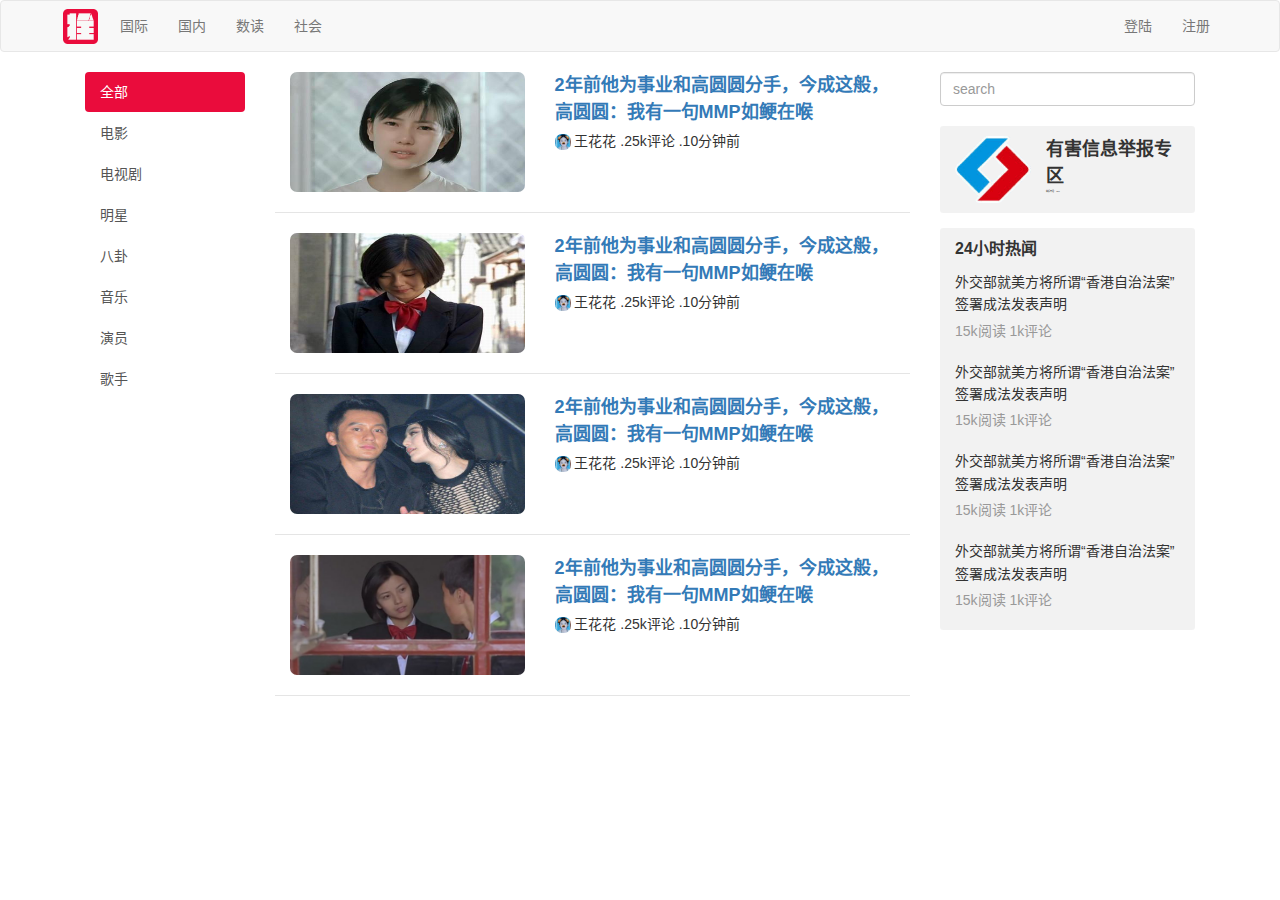
<file: bootstrap/newsweb/index.html>
<!doctype html>
<html lang="zh-CN">
<head>
    <meta charset="UTF-8">
    <meta name="viewport" content="width=device-width, initial-scale=1.0">
    <!--    <meta name="viewport" content="width=device-width, user-scalable=no, initial-scale=1.0, maximum-scale=1.0, minimum-scale=1.0">-->
    <meta http-equiv="X-UA-Compatible" content="ie=edge">
    <title>新闻网站</title>
    <link rel="stylesheet" href="css/bootstrap.min.css">
    <link rel="stylesheet" href="css/main.css">
</head>

<body>
<div class="navbar navbar-default">
    <div class="container">
        <div class="navbar-header">
            <a href="index.html" class="navbar-brand"></a>
        </div>
        <label id="toggle-menu" for="toggle-menu-checkbox" class="visible-xs">MENU</label>
        <input id ="toggle-menu-checkbox" type="checkbox" class="hidden">
        <div class="hidden-xs">
            <ul class="nav navbar-nav ">
                <li><a href="#">国际</a></li>
                <li><a href="#">国内</a></li>
                <li><a href="#">数读</a></li>
                <li><a href="#">社会</a></li>
            </ul>
            <ul class="nav navbar-nav navbar-right">
                <li><a href="#">登陆</a></li>
                <li><a href="#">注册</a></li>
            </ul>
        </div>
    </div>
</div>

<div id="main" class="container">
    <div id="left" class="col-sm-2">
        <div class="hidden-xs">
            <div class="list-group ">
                <a class="list-group-item active" href="#">全部</a>
                <a class="list-group-item" href="#">电影</a>
                <a class="list-group-item" href="#">电视剧</a>
                <a class="list-group-item" href="#">明星</a>
                <a class="list-group-item" href="#">八卦</a>
                <a class="list-group-item" href="#">音乐</a>
                <a class="list-group-item" href="#">演员</a>
                <a class="list-group-item" href="#">歌手</a>
            </div>
        </div>
    </div>
    <div id="center" class="col-sm-7">
        <div class="news-list clearfix">
            <div class="news-list-item clearfix">
                <div class="col-xs-5">
                    <img src="img/002.jpg" alt="002.jpg">
                </div>
                <div class="col-xs-7">
                    <a href="#" class="title">2年前他为事业和高圆圆分手，今成这般，高圆圆：我有一句MMP如鲠在喉</a>
                    <div class="info">
                        <img src="img/004.jpg" alt="004.jpg" class="avater">
                        <span>王花花</span>
                        <span>.25k评论</span>
                        <span>.10分钟前</span>
                    </div>
                </div>
            </div>
            <div class="news-list-item clearfix">
                <div class="col-xs-5">
                    <img src="img/2-1.jpg" alt="002.jpg">
                </div>
                <div class="col-xs-7">
                    <a href="#" class="title">2年前他为事业和高圆圆分手，今成这般，高圆圆：我有一句MMP如鲠在喉</a>
                    <div class="info">
                        <img src="img/004.jpg" alt="004.jpg" class="avater">
                        <span>王花花</span>
                        <span>.25k评论</span>
                        <span>.10分钟前</span>
                    </div>
                </div>
            </div>
            <div class="news-list-item clearfix">
                <div class="col-xs-5">
                    <img src="img/005.jpg" alt="002.jpg">
                </div>
                <div class="col-xs-7">
                    <a href="#" class="title">2年前他为事业和高圆圆分手，今成这般，高圆圆：我有一句MMP如鲠在喉</a>
                    <div class="info">
                        <img src="img/004.jpg" alt="004.jpg" class="avater">
                        <span>王花花</span>
                        <span>.25k评论</span>
                        <span>.10分钟前</span>
                    </div>
                </div>
            </div>
            <div class="news-list-item clearfix">
                <div class="col-xs-5">
                    <img src="img/2-2.jpg" alt="002.jpg">
                </div>
                <div class="col-xs-7">
                    <a href="#" class="title">2年前他为事业和高圆圆分手，今成这般，高圆圆：我有一句MMP如鲠在喉</a>
                    <div class="info">
                        <img src="img/004.jpg" alt="004.jpg" class="avater">
                        <span>王花花</span>
                        <span>.25k评论</span>
                        <span>.10分钟前</span>
                    </div>
                </div>
            </div>
        </div>
    </div>

    <div id="right" class="col-sm-3">
        <div id="search">
            <input type="search" class="form-control" placeholder="search">
        </div>
        <div class="side-card clearfix">
            <div class="col-sm-5">
                <img src="img/1-1.png" alt="">
            </div>
            <div class="col-sm-7">
                <div class="jubao">有害信息举报专区</div>
                <div class="jubao-tel">举报电话：123</div>
            </div>
        </div>
        <div class="side-card ">
            <div class="header">24小时热闻</div>
            <div class="item">
                <div class="brief">外交部就美方将所谓“香港自治法案”签署成法发表声明</div>
                <div class="desc">15k阅读 1k评论</div>
            </div>
            <div class="item">
                <div class="brief">外交部就美方将所谓“香港自治法案”签署成法发表声明</div>
                <div class="desc">15k阅读 1k评论</div>
            </div>
            <div class="item">
                <div class="brief">外交部就美方将所谓“香港自治法案”签署成法发表声明</div>
                <div class="desc">15k阅读 1k评论</div>
            </div>
            <div class="item">
                <div class="brief">外交部就美方将所谓“香港自治法案”签署成法发表声明</div>
                <div class="desc">15k阅读 1k评论</div>
            </div>

        </div>
    </div>
</div>

</body>
</html>
</file>
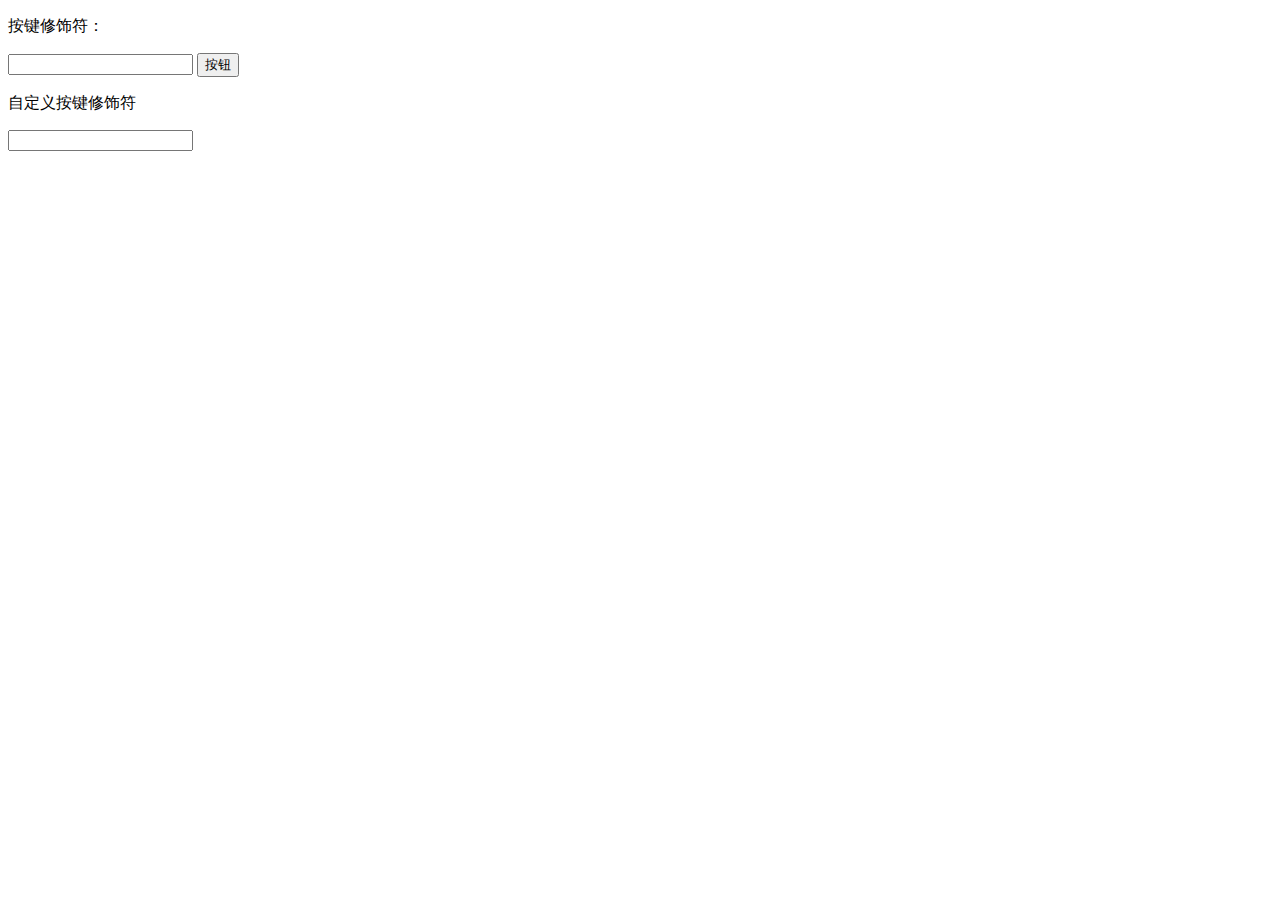
<file: eventbind.html>
<!DOCTYPE html>
<html lang="en">
<head>
    <meta charset="UTF-8">
    <title>事件绑定</title>
    <script src="js/vue.js" type="text/javascript"></script>
    <link rel="stylesheet" type="text/css" href="style/style.css">
</head>
<body>
<div id="app">
    <div class="border">
        <p>按键修饰符：</p>
        <input type="text" v-model="message" v-on:keyup.delete="handleClear"></input>
        <input type="button" value="按钮" v-on:click="handleClear"></input>
    </div>
    <div class="border">
        <p>自定义按键修饰符</p>
        <input type="text" v-model="keyboradmsg" v-on:keyup.a="handleKeyBorad"></input>
        <p>{{keyboradmsg}}</p>
    </div>
</div>

<script type="text/javascript">
    Vue.config.keyCodes.a = 65
    var app = new Vue({
        el:"#app",
        data:{
            message: '',
            keyboradmsg:'',
        },
        methods:{
            handleKeyBorad: function(event){
                this.keyboradmsg='你按下的a键'
            },
            handleClear:function (event) {
                this.message=''
                console.log("点击了handleClear")
            }
        }
    })
</script>
</body>
</html>
</file>
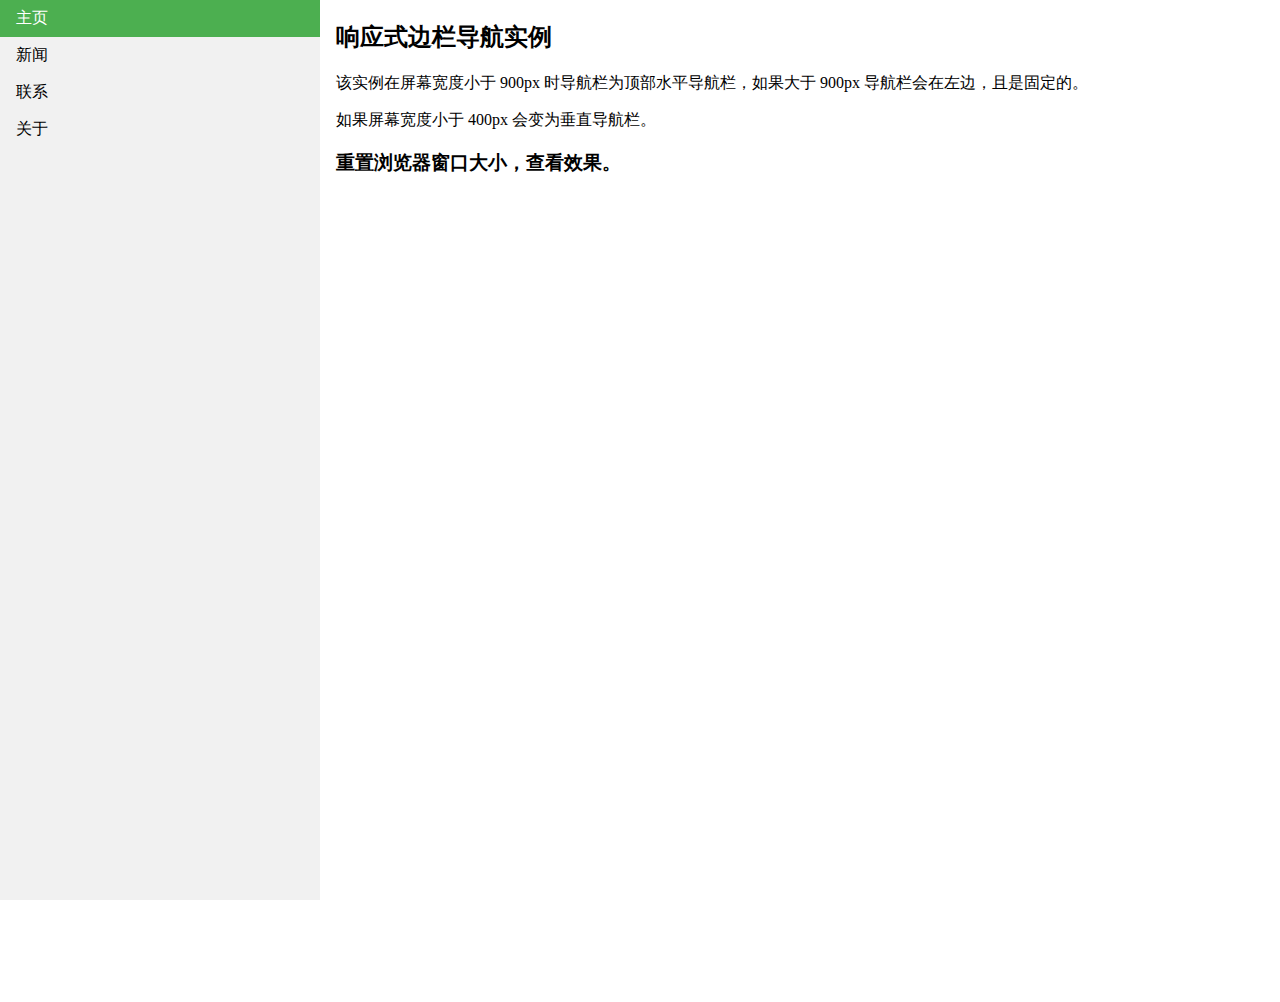
<file: navbar1.html>
<!DOCTYPE html>
<html>
<head>
    <meta charset="utf-8">
    <title>响应式边栏导航：如何使用 CSS3 媒体查询来创建一个边栏导航</title>
    <meta name="viewport" content="width=device-width, initial-scale=1.0">
</head>
<style>
    body {margin: 0;}

    ul.sidenav {
        list-style-type: none;
        margin: 0;
        padding: 0;
        width: 25%;
        background-color: #f1f1f1;
        position: fixed;
        height: 100%;
        overflow: auto;
    }

    ul.sidenav li a {
        display: block;
        color: #000;
        padding: 8px 16px;
        text-decoration: none;
    }

    ul.sidenav li a.active {
        background-color: #4CAF50;
        color: white;
    }

    ul.sidenav li a:hover:not(.active) {
        background-color: #555;
        color: white;
    }

    div.content {
        margin-left: 25%;
        padding: 1px 16px;
        height: 1000px;
    }

    @media screen and (max-width: 900px) {
        ul.sidenav {
            width: 100%;
            height: auto;
            position: relative;
        }
        ul.sidenav li a {
            float: left;
            padding: 15px;
        }
        div.content {margin-left: 0;}
    }

    @media screen and (max-width: 400px) {
        ul.sidenav li a {
            text-align: center;
            float: none;
        }
    }
</style>
<body>

<ul class="sidenav">
    <li><a class="active" href="#home">主页</a></li>
    <li><a href="#news">新闻</a></li>
    <li><a href="#contact">联系</a></li>
    <li><a href="#about">关于</a></li>
</ul>

<div class="content">
    <h2>响应式边栏导航实例</h2>
    <p>该实例在屏幕宽度小于 900px 时导航栏为顶部水平导航栏，如果大于 900px 导航栏会在左边，且是固定的。</p>
    <p>如果屏幕宽度小于 400px 会变为垂直导航栏。</p>
    <h3>重置浏览器窗口大小，查看效果。</h3>
</div>

</body>
</body>
</html>
</file>
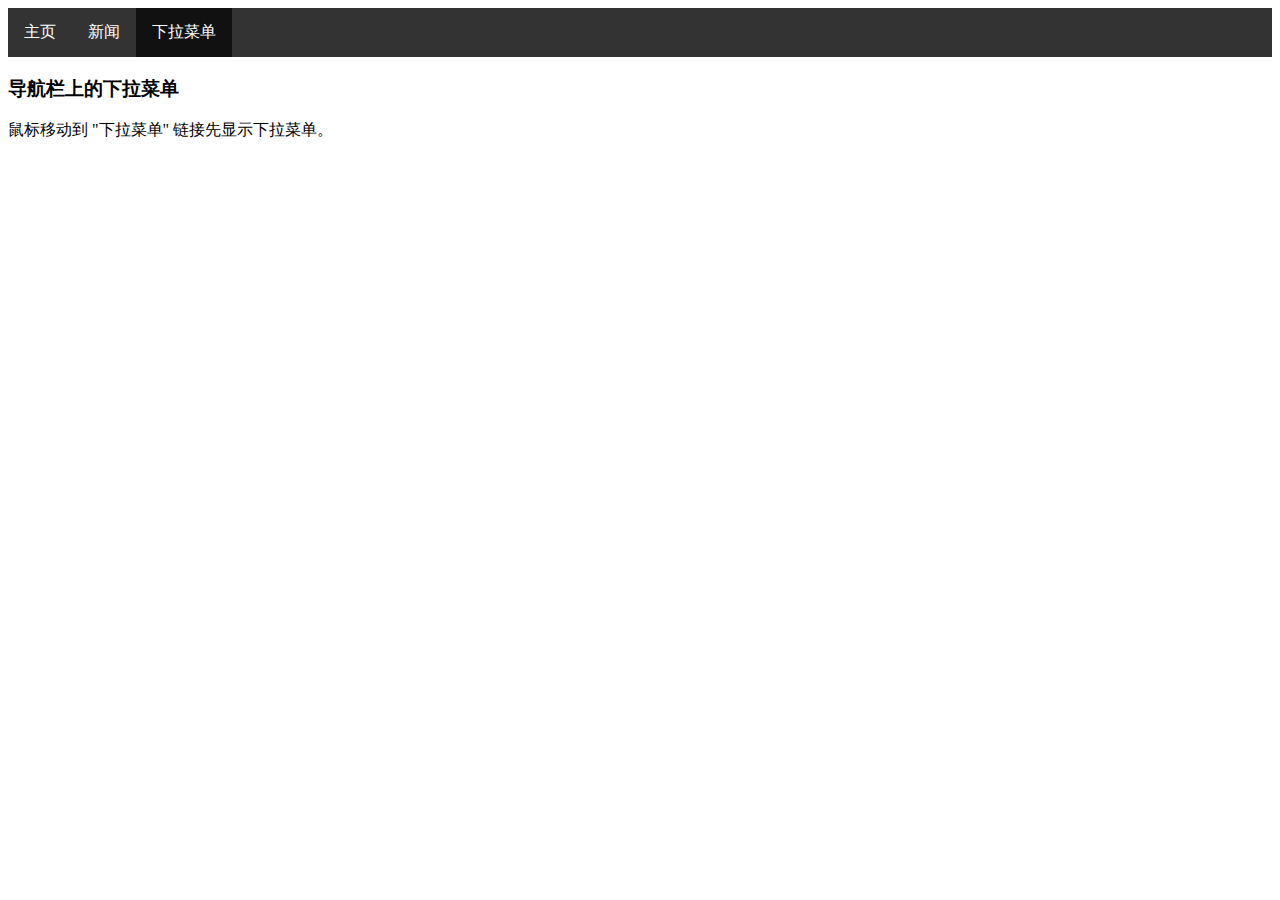
<file: navbar2.html>
<!DOCTYPE html>
<html>
<head>
    <meta charset="utf-8">
    <title>导航下拉菜单：在导航条内部设置下拉菜单</title>
    <meta name="viewport" content="width=device-width, initial-scale=1.0">
</head>
<style>
    ul{
        list-style-type:none;
        margin:0;
        padding:0;
        overflow:hidden;
        background-color:#333;
    }

    li{
        float:left;
    }

    li a, .dropbtn
    {
        display:inline-block;
        color:white;
        text-align:center;
        padding:14px 16px;
        text-decoration:none;
    }

    li a:hover, .dropdown:hover, .dropbtn
    {
        background-color:#111;
    }

    .dropdown
    {
        display:inline-block;
    }

    .dropdown-content
    {
        display:none;
        position:absolute;
        background-color:#f9f9f9;
        min-width:160px;
        box-shadow:0px 8px 16px 0px rgba(0,0,0,0.2);
    }

    .dropdown-content a
    {
        color:black;
        padding:12px 16px;
        text-decoration:none;
        display:block;
    }

    .dropdown-content a:hover {background-color: #f1f1f1}

    .dropdown:hover .dropdown-content
    {
        display:block;
    }
</style>
<body>
<ul>
    <li><a class="active" href="#home">主页</a></li>
    <li><a href="#news">新闻</a></li>
    <div class="dropdown">
        <a href="#" class="dropbtn">下拉菜单</a>
        <div class="dropdown-content">
            <a href="#">链接 1</a>
            <a href="#">链接 2</a>
            <a href="#">链接 3</a>
        </div>
    </div>
</ul>

<h3>导航栏上的下拉菜单</h3>
<p>鼠标移动到 "下拉菜单" 链接先显示下拉菜单。</p>

</body>
</body>
</html>
</file>
<file: bootstrap/newsweb/css/main.css>
#main{
    /*background-color: #8a6d3b;*/
}
#left{
    /*background-color: #afd9ee;*/
}

#center{
    /*background-color: #ccc;*/
}

#right{
    /*background-color: aliceblue;*/
}

.navbar-brand{
    background-image: url("../img/logo.png");
    background-position: center center;
    width: 50px;
    background-size: 70% 70%;
    background-repeat: no-repeat;
}

.navbar-default .navbar-nav>li>a:hover{
    background-color: #ccc;
    color: white;
    border-radius: 4px;
}

.navbar-default .navbar-nav>li>a:focus{
    background-color: #4CAF50;
    color: white;
    border-radius: 4px;
 }

.list-group-item{
    border: 0px;
    border-radius: 4px;
    margin-bottom: 1px;
}

.list-group-item.active,
a.list-group-item:focus{
    background-color: #EA0C3C;
    color: white;
}

img{
    width: 100%;
    border-radius: 3px;
}

.news-list-item{
    display: block;
    padding: 20px 0px;
    border-bottom: #e5e5e5 1px solid;
}
.news-list-item img{
    max-height: 120px;
    border-radius: 7px;
}
.news-list-item:first-child{
    padding-top: 0px;
}
.avater{
    width: 16px;
    height: 16px;
}
.title{
    display: block;
    font-size: 18px;
    font-weight: bold;
    line-height: 1.5em;
}
.title:hover,.title:focus{
    text-decoration: none;
}
.info{
    margin-top: 5px;
    display: inline-block;
}
#search{
    margin-bottom: 20px;
}
.side-card{
    background: rgba(0,0,0,.05);
    margin: 15px 0px;
    padding: 10px 0px;
    border-radius: 3px;
}
.side-card .jubao{
    font-size: 18px;
    font-weight: bold;
    line-height: 150%;
    margin-left: -15px;
}
.side-card .jubao-tel{
    font-size: 2px;
    margin-left: -15px;
}
.side-card .header{
    padding: 0px 15px;
    font-size: 16px;
    font-weight: bold;
}
.side-card .item{
    #margin: 10px 0px;
    padding: 10px 15px;
}
.side-card .item:hover{
    background: rgba(0,0,0,.05);
}
.side-card .item .brief{
    margin-bottom: 5px;
    line-height: 1.6em;
}
.side-card .item .desc{
    color: #999999;
}
.navbar-header{
    display: inline-block;
}
#toggle-menu{
    display: none;
    float: right;
    color: #666;
    margin-top: 15px;
    margin-right: 15px;
}
#toggle-menu:hover{
    color:#333;
}
#toggle-menu-checkbox:checked ~div{
    display: block !important;
}
</file>
<file: style/style.css>
.row{
    /*margin-right: -15px;*/
    /*margin-left: -15px;*/
    min-width: 750px;
    max-width: 1280px;
}
.list-group-item{
    border: none;
    border-radius: 4px;
}
iframe{
    width: 100%;
    height: 100%;
    min-height: 800px;
}
</file>
